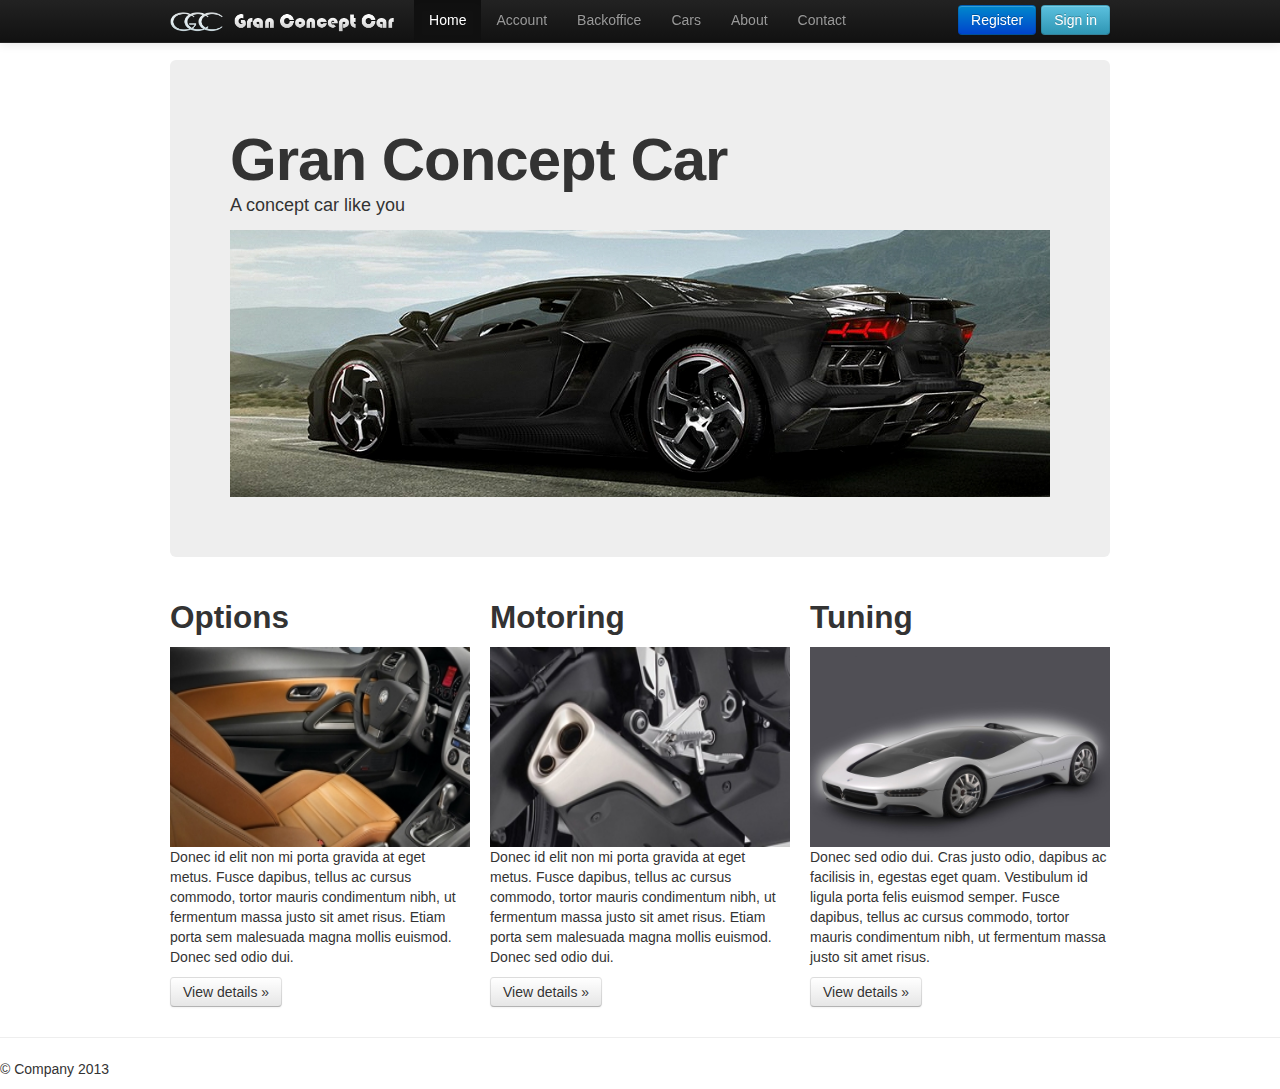
<file: bootstrap/index.html>
<!DOCTYPE html>
<html>
   <head>
      <title>Bootstrap - Gran Concept Car</title>
      <meta name="viewport" content="width=device-width, initial-scale=1.0" />
      <!-- Bootstrap -->
      <link href="css/bootstrap.min.css" rel="stylesheet" media="screen" />
   </head>
   <body>
      <script src="js/jquery.min.js"></script>
      <script src="js/bootstrap-responsive.js"></script>
      <div class="navbar navbar-inverse navbar-fixed-top">
         <div class="navbar-inner">
            <div class="container">
               <button type="button" class="btn btn-navbar" data-toggle="collapse" data-target=".nav-collapse">
               <span class="icon-bar"></span>
               <span class="icon-bar"></span>
               <span class="icon-bar"></span>
               </button>
               <a class="brand" href="index.html"><img src="image/logo2.png" style="height: 20px;" /></a>
               <div class="nav-collapse collapse">
                  <ul class="nav">
                     <li class="active"><a href="index.html">Home</a></li>
                     <li><a href="account.html">Account</a></li>
                     <li><a href="#about">Backoffice</a></li>
                     <li><a href="cars.html">Cars</a></li>
                     <li><a href="about.html">About</a></li>
                     <li><a href="contact.html">Contact</a></li>
                  </ul>
               </div>
               <a style="float:right;" href="signin.html"><button class="btn btn-info">Sign in</button></a>
               <a style="float:right;margin-right:5px;" href="register.html"><button class="btn btn-primary">Register</button></a>
               <!--/.nav-collapse -->
            </div>
         </div>
      </div>
      <!-- Main hero unit for a primary marketing message or call to action -->
      <div class="container" style="margin-top:60px">
      <div class="hero-unit">
         <h1>Gran Concept Car</h1>
         <p>A concept car like you</p>
         <a><img src="image/concept2.jpg" /></a>   
      </div>
      <!-- Example row of columns -->
      <div class="row">
         <div class="span4">
            <h2>Options</h2>
            <img data-src="holder.js/300x200" alt="300x200" style="width: 300px; height: 200px;" src="image/interior.jpg" />
            <p>Donec id elit non mi porta gravida at eget metus. Fusce dapibus, tellus ac cursus commodo, tortor mauris condimentum nibh, ut fermentum massa justo sit amet risus. Etiam porta sem malesuada magna mollis euismod. Donec sed odio dui. </p>
            <p><a class="btn" href="#">View details »</a></p>
         </div>
         <div class="span4">
            <h2>Motoring</h2>
            <img data-src="holder.js/300x200" alt="300x200" style="width: 300px; height: 200px;" src="image/turbo.jpg" />
            <p>Donec id elit non mi porta gravida at eget metus. Fusce dapibus, tellus ac cursus commodo, tortor mauris condimentum nibh, ut fermentum massa justo sit amet risus. Etiam porta sem malesuada magna mollis euismod. Donec sed odio dui. </p>
            <p><a class="btn" href="#">View details »</a></p>
         </div>
         <div class="span4">
            <h2>Tuning</h2>
            <img data-src="holder.js/300x200" alt="300x200" style="width: 300px; height: 200px;" src="image/sintesiconceptcar.jpg" />
            <p>Donec sed odio dui. Cras justo odio, dapibus ac facilisis in, egestas eget quam. Vestibulum id ligula porta felis euismod semper. Fusce dapibus, tellus ac cursus commodo, tortor mauris condimentum nibh, ut fermentum massa justo sit amet risus.</p>
            <p><a class="btn" href="#">View details »</a></p>
         </div>
      </div>
   </div>
      <hr />
      <footer>
         <p>© Company 2013</p>
      </footer>
   </body>
</html>
</file>
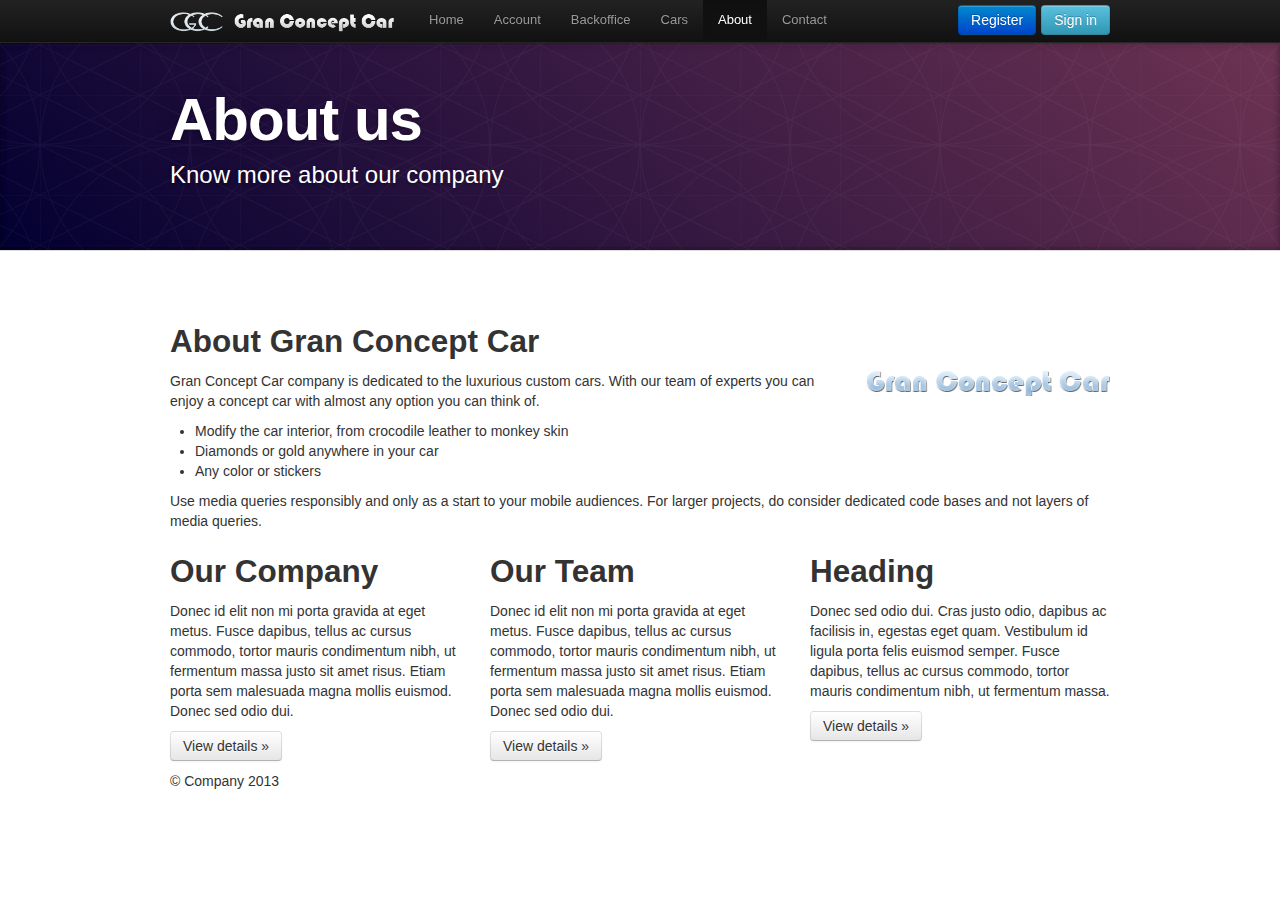
<file: bootstrap/about.html>
<!DOCTYPE html>
<html>
  <head>
    <title>Bootstrap - Gran Concept Car</title>
    <meta name="viewport" content="width=device-width, initial-scale=1.0">
    <!-- Bootstrap -->
    <link href="css/bootstrap.min.css" rel="stylesheet" media="screen">
    <link href="css/docs.css" rel="stylesheet" media="screen">
  </head>
  <body>
    <script src="js/jquery.min.js"></script>
    <script src="js/bootstrap-responsive.js"></script>

    <div class="navbar navbar-inverse navbar-fixed-top">
      <div class="navbar-inner">
        <div class="container">
          <button type="button" class="btn btn-navbar" data-toggle="collapse" data-target=".nav-collapse">
            <span class="icon-bar"></span>
            <span class="icon-bar"></span>
            <span class="icon-bar"></span>
          </button>
          <a class="brand" href="index.html"><img src="image/logo2.png" style="height: 20px;" /></a>
          <div class="nav-collapse collapse">
            <ul class="nav">
              <li><a href="index.html">Home</a></li>
              <li><a href="account.html">Account</a></li>
              <li><a href="#about">Backoffice</a></li>
              <li><a href="cars.html">Cars</a></li>
              <li class="active"><a href="about.html">About</a></li>
              <li><a href="contact.html">Contact</a></li>
            </ul>
              <a style="float:right;" href="signin.html"><button class="btn btn-info">Sign in</button></a>
              <a style="float:right;margin-right:5px;" href="register.html"><button class="btn btn-primary">Register</button></a> 
          </div><!--/.nav-collapse -->
        </div>
      </div>
    </div>

<header class="jumbotron subhead" id="overview">
  <div class="container">
    <h1>About us</h1>
    <p class="lead">Know more about our company</p>
  </div>
</header>

    <div class="container" style="margin-top: 60px;">
          <h2>About Gran Concept Car</h2>
          <img src="image/logo_top.png" alt="Responsive devices" style="float: right; margin: 0 0 20px 20px;">
          <p>Gran Concept Car company is dedicated to the luxurious custom cars. With our team of experts you can enjoy a concept car with almost any option you can think of.</p>
          <ul>
            <li>Modify the car interior, from crocodile leather to monkey skin</li>
            <li>Diamonds or gold anywhere in your car</li>
            <li>Any color or stickers</li>
          </ul>
          <p>Use media queries responsibly and only as a start to your mobile audiences. For larger projects, do consider dedicated code bases and not layers of media queries.</p>


<div class="row-fluid">
        <div class="span4">
          <h2>Our Company</h2>
          <p>Donec id elit non mi porta gravida at eget metus. Fusce dapibus, tellus ac cursus commodo, tortor mauris condimentum nibh, ut fermentum massa justo sit amet risus. Etiam porta sem malesuada magna mollis euismod. Donec sed odio dui. </p>
          <p><a class="btn" href="#">View details »</a></p>
        </div>
        <div class="span4">
          <h2>Our Team</h2>
          <p>Donec id elit non mi porta gravida at eget metus. Fusce dapibus, tellus ac cursus commodo, tortor mauris condimentum nibh, ut fermentum massa justo sit amet risus. Etiam porta sem malesuada magna mollis euismod. Donec sed odio dui. </p>
          <p><a class="btn" href="#">View details »</a></p>
       </div>
        <div class="span4">
          <h2>Heading</h2>
          <p>Donec sed odio dui. Cras justo odio, dapibus ac facilisis in, egestas eget quam. Vestibulum id ligula porta felis euismod semper. Fusce dapibus, tellus ac cursus commodo, tortor mauris condimentum nibh, ut fermentum massa.</p>
          <p><a class="btn" href="#">View details »</a></p>
        </div>
      </div>
      <footer>
        <p>© Company 2013</p>
      </footer>

    </div> <!-- /container -->

</body>
</html>
</file>
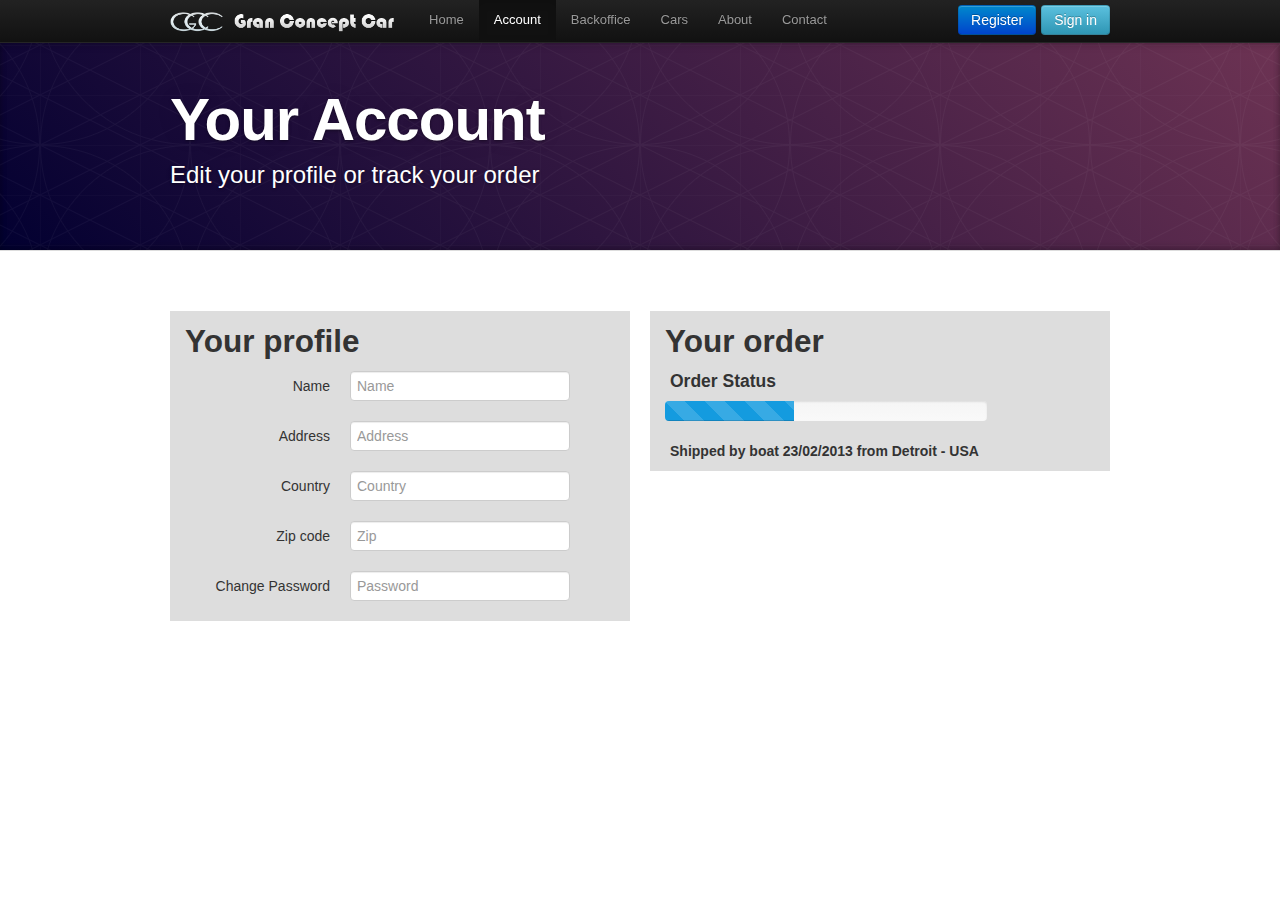
<file: bootstrap/account.html>
<!DOCTYPE html>
<html>
   <head>
      <title>Bootstrap - Gran Concept Car</title>
      <meta name="viewport" content="width=device-width, initial-scale=1.0" />
      <!-- Bootstrap -->
      <link href="css/bootstrap.min.css" rel="stylesheet" media="screen" />
      <link href="css/docs.css" rel="stylesheet" media="screen">
   </head>
   <body>
      <script src="js/jquery.min.js"></script>
      <script src="js/bootstrap-responsive.js"></script>
      <div class="navbar navbar-inverse navbar-fixed-top">
         <div class="navbar-inner">
            <div class="container">
               <button type="button" class="btn btn-navbar" data-toggle="collapse" data-target=".nav-collapse">
               <span class="icon-bar"></span>
               <span class="icon-bar"></span>
               <span class="icon-bar"></span>
               </button>
                <a class="brand" href="index.html"><img src="image/logo2.png" style="height: 20px;" /></a>
               <div class="nav-collapse collapse">
                  <ul class="nav">
                     <li><a href="index.html">Home</a></li>
                     <li class="active"><a href="account.html">Account</a></li>
                     <li><a href="#about">Backoffice</a></li>
                     <li><a href="cars.html">Cars</a></li>
                     <li><a href="about.html">About</a></li>
                     <li><a href="contact.html">Contact</a></li>
                  </ul>
               </div>
               <!--/.nav-collapse -->
               <a style="float:right;" href="signin.html"><button class="btn btn-info">Sign in</button></a>
               <a style="float:right;margin-right:5px;" href="register.html"><button class="btn btn-primary">Register</button></a>
            </div>
         </div>
      </div>

      <header class="jumbotron subhead" id="overview">
  <div class="container">
    <h1>Your Account</h1>
    <p class="lead">Edit your profile or track your order</p>
  </div>
      </header>

      <div class="container" style="margin-top: 60px;">
         <div class="row-fluid">
            <div class="span6" style="background-color:#ddd;">
               <h2 style="margin-left: 15px;">Your profile</h2>
               <form class="form-horizontal">
                  <div class="control-group">
                     <label class="control-label" for="inputEmail">Name</label>
                     <div class="controls">
                        <input type="text" id="inputName" placeholder="Name" />
                     </div>
                  </div>
                  <div class="control-group">
                     <label class="control-label" for="inputAddress">Address</label>
                     <div class="controls">
                        <input type="text" id="inputAddress" placeholder="Address" />
                     </div>
                  </div>
                  <div class="control-group">
                     <label class="control-label" for="inputCountry">Country</label>
                     <div class="controls">
                        <input type="text" id="inputCountry" placeholder="Country" />
                     </div>
                  </div>
                  <div class="control-group">
                     <label class="control-label" for="inputZip">Zip code</label>
                     <div class="controls">
                        <input type="text" id="inputZip" placeholder="Zip" />
                     </div>
                  </div>                  
                  <div class="control-group">
                     <label class="control-label" for="inputChgPassword">Change Password</label>
                     <div class="controls">
                        <input type="password" id="inputChgPassword" placeholder="Password" />
                     </div>
                  </div>
               </form>
            </div>
            <div class="span6" style="background-color:#ddd;">
               <h2 style="margin-left: 15px;">Your order</h2>
               <h4 style="margin-left: 20px;">Order Status</h4>
               <div class="progress progress-striped active"style="margin-left: 15px;width:70%;">
  <div class="bar" style="width: 40%;"></div>
</div>
               <h5 style="margin-left: 20px;">Shipped by boat 23/02/2013 from Detroit - USA</h5>

            </div>
         </div>
      </div>
   </body>
</html>
</file>
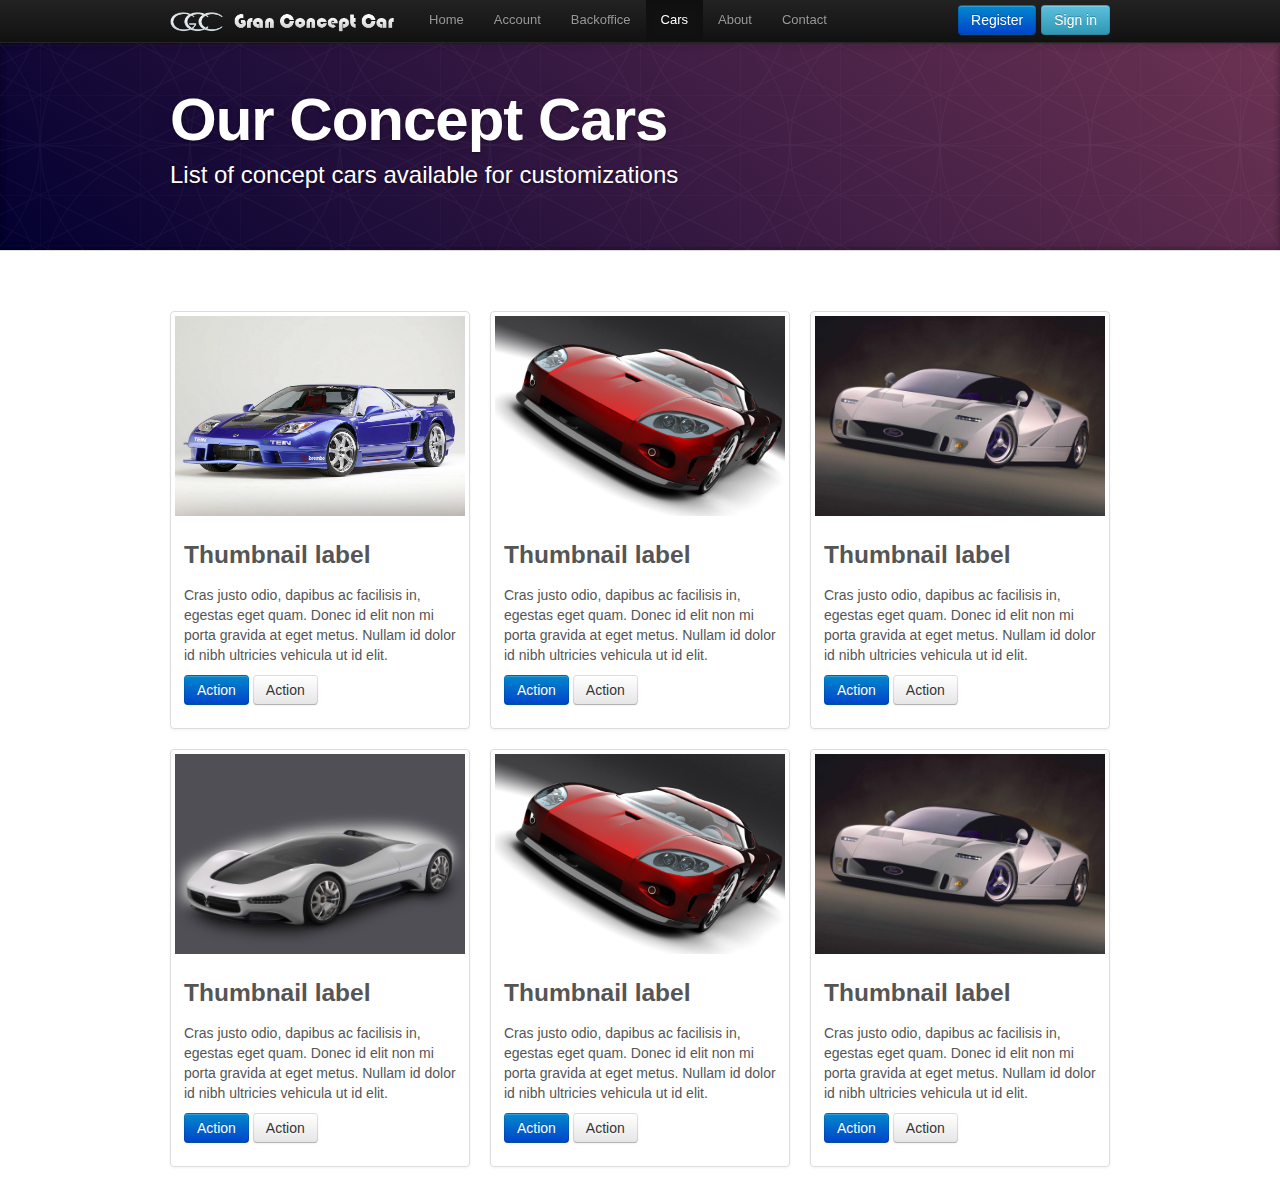
<file: bootstrap/cars.html>
<!DOCTYPE html>
<html>
  <head>
    <title>Bootstrap - Gran Concept Car</title>
    <meta name="viewport" content="width=device-width, initial-scale=1.0">
    <!-- Bootstrap -->
        <link href="css/docs.css" rel="stylesheet" media="screen">
    <link href="css/bootstrap.min.css" rel="stylesheet" media="screen">
  </head>
  <body>
    <script src="js/jquery.min.js"></script>
    <script src="js/bootstrap-responsive.js"></script>

    <div class="navbar navbar-inverse navbar-fixed-top">
      <div class="navbar-inner">
        <div class="container">
          <button type="button" class="btn btn-navbar" data-toggle="collapse" data-target=".nav-collapse">
            <span class="icon-bar"></span>
            <span class="icon-bar"></span>
            <span class="icon-bar"></span>
          </button>
          <a class="brand" href="index.html"><img src="image/logo2.png" style="height: 20px;" /></a>
          <div class="nav-collapse collapse">
            <ul class="nav">
              <li><a href="index.html">Home</a></li>
              <li><a href="account.html">Account</a></li>
              <li><a href="#about">Backoffice</a></li>
              <li class="active"><a href="cars.html">Cars</a></li>
              <li><a href="about.html">About</a></li>
              <li><a href="contact.html">Contact</a></li>
            </ul>
               <a style="float:right;" href="signin.html"><button class="btn btn-info">Sign in</button></a>
               <a style="float:right;margin-right:5px;" href="register.html"><button class="btn btn-primary">Register</button></a>
               
          </div><!--/.nav-collapse -->
        </div>
      </div>
    </div>


<header class="jumbotron subhead" id="overview">
  <div class="container">
    <h1>Our Concept Cars</h1>
    <p class="lead">List of concept cars available for customizations</p>
  </div>
</header>

    <div class="container" style="margin-top: 60px;">
<ul class="thumbnails">
              <li class="span4">
                <div class="thumbnail">
                  <img data-src="holder.js/300x200" alt="300x200" style="width: 300px; height: 200px;" src="image/honda-nsx.jpg">
                  <div class="caption">
                    <h3>Thumbnail label</h3>
                    <p>Cras justo odio, dapibus ac facilisis in, egestas eget quam. Donec id elit non mi porta gravida at eget metus. Nullam id dolor id nibh ultricies vehicula ut id elit.</p>
                    <p><a href="detail_car.html" class="btn btn-primary">Action</a> <a href="#" class="btn">Action</a></p>
                  </div>
                </div>
              </li>
              <li class="span4">
                <div class="thumbnail">
                  <img data-src="holder.js/300x200" alt="300x200" style="width: 300px; height: 200px;" src="image/red_concept.jpg">
                  <div class="caption">
                    <h3>Thumbnail label</h3>
                    <p>Cras justo odio, dapibus ac facilisis in, egestas eget quam. Donec id elit non mi porta gravida at eget metus. Nullam id dolor id nibh ultricies vehicula ut id elit.</p>
                    <p><a href="detail_car.html" class="btn btn-primary">Action</a> <a href="#" class="btn">Action</a></p>
                  </div>
                </div>
              </li>
              <li class="span4">
                <div class="thumbnail">
                  <img data-src="holder.js/300x200" alt="300x200" style="width: 300px; height: 200px;" src="image/Ford-gt90.jpg">
                  <div class="caption">
                    <h3>Thumbnail label</h3>
                    <p>Cras justo odio, dapibus ac facilisis in, egestas eget quam. Donec id elit non mi porta gravida at eget metus. Nullam id dolor id nibh ultricies vehicula ut id elit.</p>
                    <p><a href="detail_car.html" class="btn btn-primary">Action</a> <a href="#" class="btn">Action</a></p>
                  </div>
                </div>
              </li>
            

            <li class="span4">
                <div class="thumbnail">
                  <img data-src="holder.js/300x200" alt="300x200" style="width: 300px; height: 200px;" src="image/sintesiconceptcar.jpg">
                  <div class="caption">
                    <h3>Thumbnail label</h3>
                    <p>Cras justo odio, dapibus ac facilisis in, egestas eget quam. Donec id elit non mi porta gravida at eget metus. Nullam id dolor id nibh ultricies vehicula ut id elit.</p>
                    <p><a href="#" class="btn btn-primary">Action</a> <a href="#" class="btn">Action</a></p>
                  </div>
                </div>
              </li>
              <li class="span4">
                <div class="thumbnail">
                  <img data-src="holder.js/300x200" alt="300x200" style="width: 300px; height: 200px;" src="image/red_concept.jpg">
                  <div class="caption">
                    <h3>Thumbnail label</h3>
                    <p>Cras justo odio, dapibus ac facilisis in, egestas eget quam. Donec id elit non mi porta gravida at eget metus. Nullam id dolor id nibh ultricies vehicula ut id elit.</p>
                    <p><a href="#" class="btn btn-primary">Action</a> <a href="#" class="btn">Action</a></p>
                  </div>
                </div>
              </li>
              <li class="span4">
                <div class="thumbnail">
                  <img data-src="holder.js/300x200" alt="300x200" style="width: 300px; height: 200px;" src="image/Ford-gt90.jpg">
                  <div class="caption">
                    <h3>Thumbnail label</h3>
                    <p>Cras justo odio, dapibus ac facilisis in, egestas eget quam. Donec id elit non mi porta gravida at eget metus. Nullam id dolor id nibh ultricies vehicula ut id elit.</p>
                    <p><a href="#" class="btn btn-primary">Action</a> <a href="#" class="btn">Action</a></p>
                  </div>
                </div>
              </li>
            </ul>

        </body>
        </html>
</file>
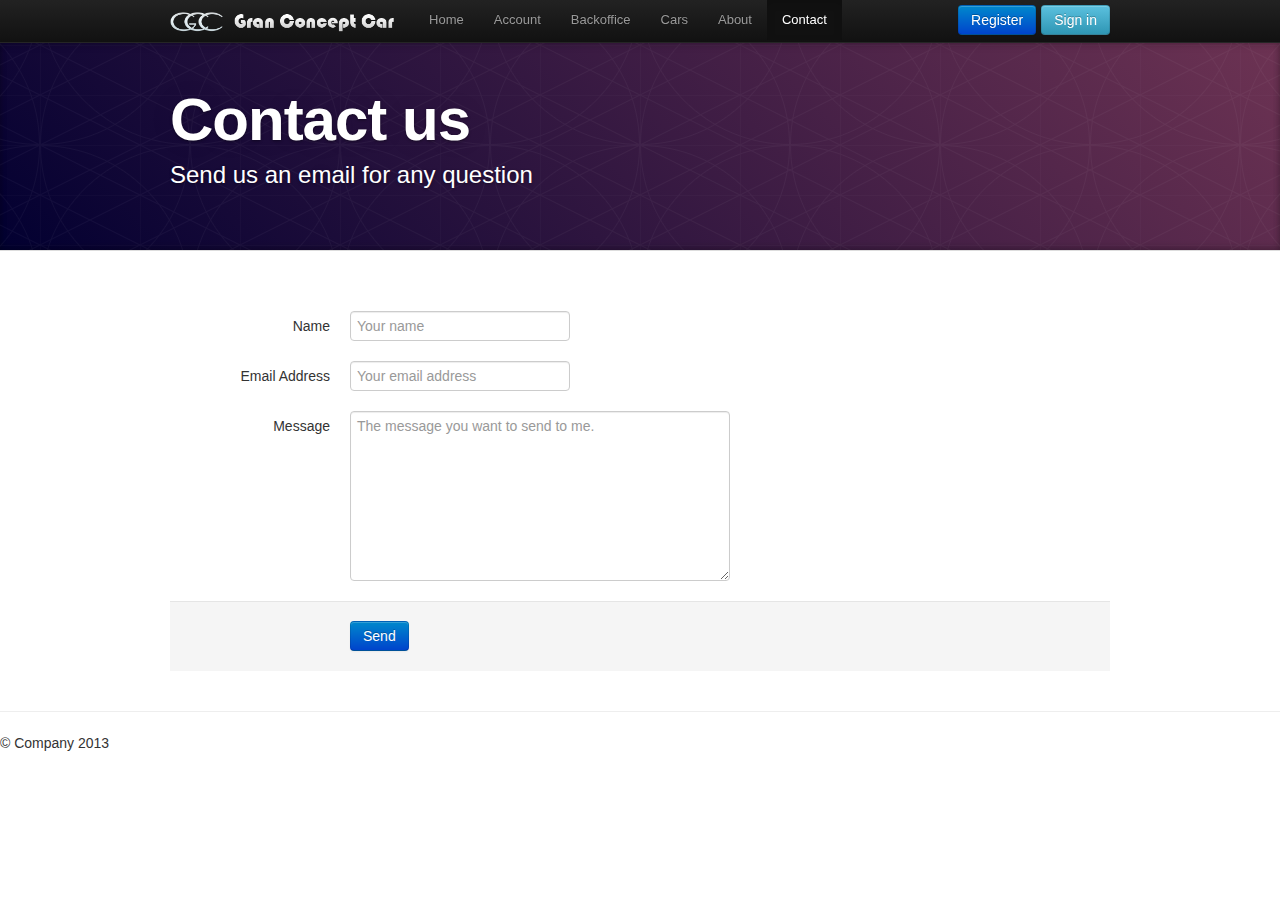
<file: bootstrap/contact.html>
<!DOCTYPE html>
<html>
   <head>
      <title>Bootstrap - Gran Concept Car</title>
      <meta name="viewport" content="width=device-width, initial-scale=1.0" />
      <!-- Bootstrap -->
      <link href="css/bootstrap.min.css" rel="stylesheet" media="screen" />
      <link href="css/docs.css" rel="stylesheet" media="screen">
   </head>
   <body>
      <script src="js/jquery.min.js"></script>
      <script src="js/bootstrap-responsive.js"></script>
      <div class="navbar navbar-inverse navbar-fixed-top">
         <div class="navbar-inner">
            <div class="container">
               <button type="button" class="btn btn-navbar" data-toggle="collapse" data-target=".nav-collapse">
               <span class="icon-bar"></span>
               <span class="icon-bar"></span>
               <span class="icon-bar"></span>
               </button>
              <a class="brand" href="index.html"><img src="image/logo2.png" style="height: 20px;" /></a>
               <div class="nav-collapse collapse">
                  <ul class="nav">
                     <li><a href="index.html">Home</a></li>
                     <li><a href="account.html">Account</a></li>
                     <li><a href="#about">Backoffice</a></li>
                     <li><a href="cars.html">Cars</a></li>
                     <li><a href="about.html">About</a></li>
                     <li class="active"><a href="contact.html">Contact</a></li>
                  </ul>
               </div>
               <a style="float:right;" href="signin.html"><button class="btn btn-info">Sign in</button></a>
               <a style="float:right;margin-right:5px;" href="register.html"><button class="btn btn-primary">Register</button></a>
               
               <!--/.nav-collapse -->
            </div>
         </div>
      </div>
      <header class="jumbotron subhead" id="overview">
  <div class="container">
    <h1>Contact us</h1>
    <p class="lead">Send us an email for any question</p>
  </div>
	</header>

      <!-- Main hero unit for a primary marketing message or call to action -->
      <div class="container" style="margin-top:60px">
	
        <form method="POST" action="contact-form-submission.php" class="form-horizontal">
            <div class="control-group">
                <label class="control-label" for="input1">Name</label>
                <div class="controls">
                    <input type="text" name="contact_name" id="input1" placeholder="Your name">
                </div>
            </div>
            <div class="control-group">
                <label class="control-label" for="input2">Email Address</label>
                <div class="controls">
                    <input type="text" name="contact_email" id="input2" placeholder="Your email address">
                </div>
            </div>
            <div class="control-group">
                <label class="control-label" for="input3">Message</label>
                <div class="controls">
                    <textarea name="contact_message" id="input3" rows="8" class="span5" placeholder="The message you want to send to me."></textarea>
                </div>
            </div>
            <div class="form-actions">
                <input type="hidden" name="save" value="contact">
                <button type="submit" class="btn btn-primary">Send</button>
            </div>
        </form>
        
    </div>

      <hr />
      <footer>
         <p>© Company 2013</p>
      </footer>
</div>
   </body>
</html>
</file>
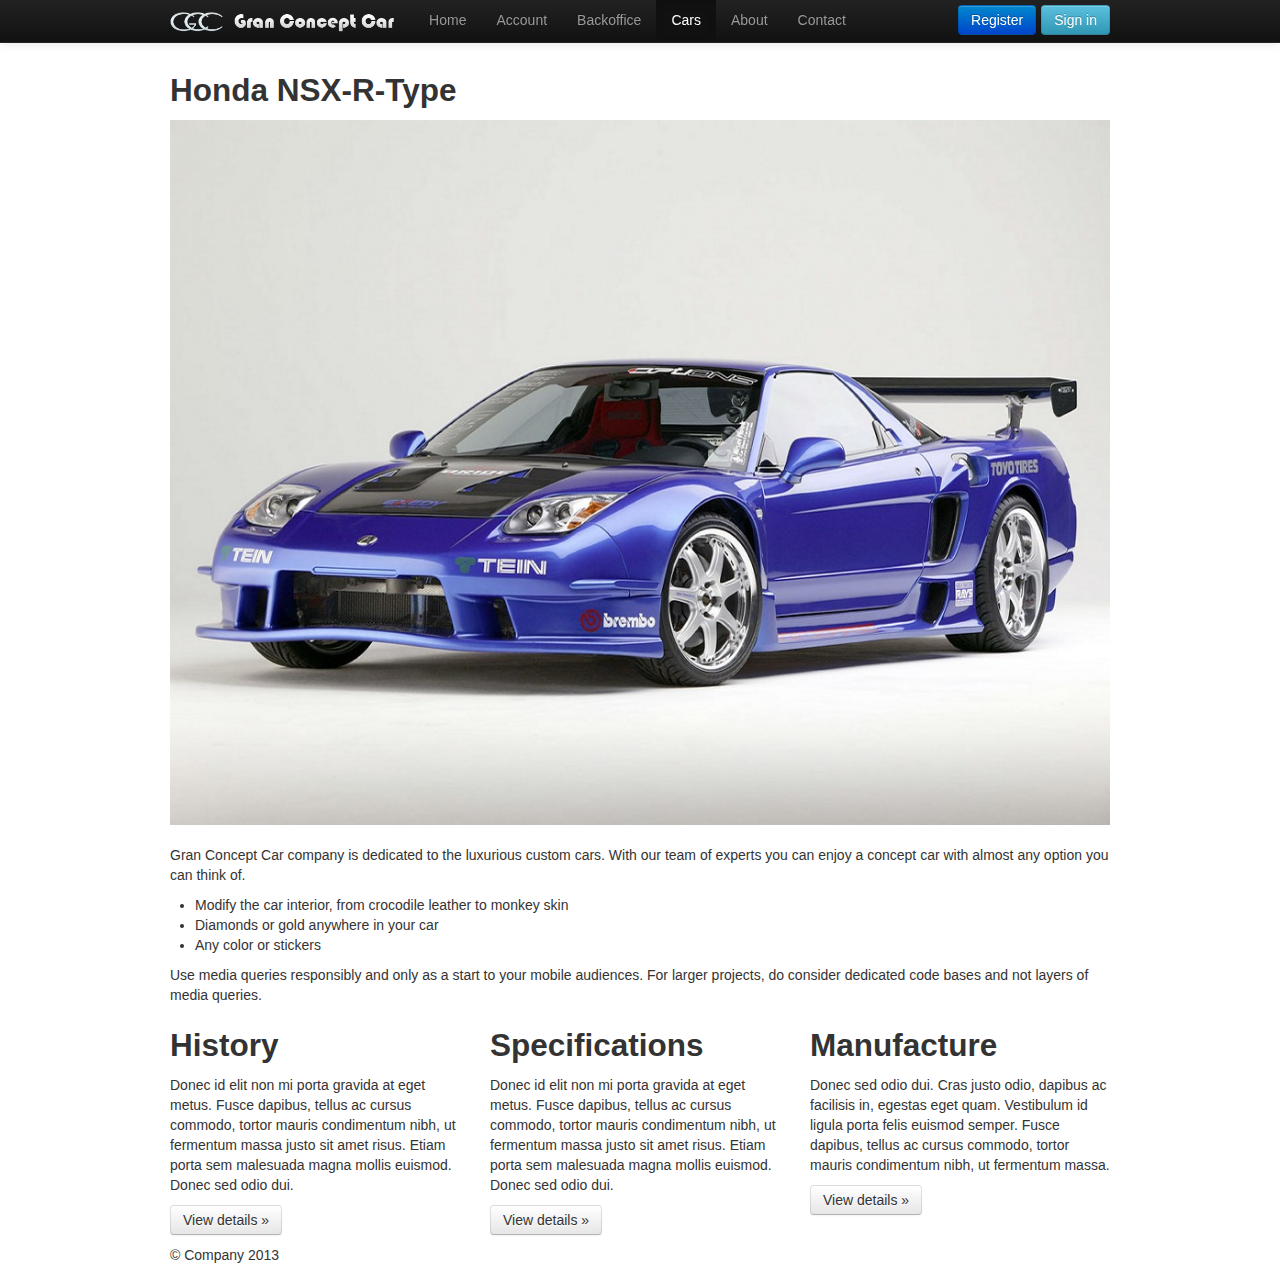
<file: bootstrap/detail_car.html>
<!DOCTYPE html>
<html>
   <head>
      <title>Bootstrap - Gran Concept Car</title>
      <meta name="viewport" content="width=device-width, initial-scale=1.0" />
      <!-- Bootstrap -->
      <link href="css/bootstrap.min.css" rel="stylesheet" media="screen" />
   </head>
   <body>
      <script src="js/jquery.min.js"></script>
      <script src="js/bootstrap-responsive.js"></script>
      <div class="navbar navbar-inverse navbar-fixed-top">
         <div class="navbar-inner">
            <div class="container">
               <button type="button" class="btn btn-navbar" data-toggle="collapse" data-target=".nav-collapse">
               <span class="icon-bar"></span>
               <span class="icon-bar"></span>
               <span class="icon-bar"></span>
               </button>
              <a class="brand" href="index.html"><img src="image/logo2.png" style="height: 20px;" /></a>
               <div class="nav-collapse collapse">
                  <ul class="nav">
                     <li><a href="index.html">Home</a></li>
                     <li><a href="account.html">Account</a></li>
                     <li><a href="#about">Backoffice</a></li>
                     <li class="active"><a href="cars.html">Cars</a></li>
                     <li><a href="about.html">About</a></li>
                     <li><a href="contact.html">Contact</a></li>
                  </ul>
               </div>
               <a style="float:right;" href="signin.html"><button class="btn btn-info">Sign in</button></a>
               <a style="float:right;margin-right:5px;" href="register.html"><button class="btn btn-primary">Register</button></a>
               
               <!--/.nav-collapse -->
            </div>
         </div>
      </div>
      <!-- Main hero unit for a primary marketing message or call to action -->
      <div class="container" style="margin-top:60px">
      <!-- Example row of columns -->
          <h2>Honda NSX-R-Type</h2>
          <img src="image/honda-nsx.jpg" alt="Responsive devices" style="float: right; margin: 0 0 20px 20px;">
          <p>Gran Concept Car company is dedicated to the luxurious custom cars. With our team of experts you can enjoy a concept car with almost any option you can think of.</p>
          <ul>
            <li>Modify the car interior, from crocodile leather to monkey skin</li>
            <li>Diamonds or gold anywhere in your car</li>
            <li>Any color or stickers</li>
          </ul>
          <p>Use media queries responsibly and only as a start to your mobile audiences. For larger projects, do consider dedicated code bases and not layers of media queries.</p>


<div class="row-fluid">
        <div class="span4">
          <h2>History</h2>
          <p>Donec id elit non mi porta gravida at eget metus. Fusce dapibus, tellus ac cursus commodo, tortor mauris condimentum nibh, ut fermentum massa justo sit amet risus. Etiam porta sem malesuada magna mollis euismod. Donec sed odio dui. </p>
          <p><a class="btn" href="#">View details »</a></p>
        </div>
        <div class="span4">
          <h2>Specifications</h2>
          <p>Donec id elit non mi porta gravida at eget metus. Fusce dapibus, tellus ac cursus commodo, tortor mauris condimentum nibh, ut fermentum massa justo sit amet risus. Etiam porta sem malesuada magna mollis euismod. Donec sed odio dui. </p>
          <p><a class="btn" href="#">View details »</a></p>
       </div>
        <div class="span4">
          <h2>Manufacture</h2>
          <p>Donec sed odio dui. Cras justo odio, dapibus ac facilisis in, egestas eget quam. Vestibulum id ligula porta felis euismod semper. Fusce dapibus, tellus ac cursus commodo, tortor mauris condimentum nibh, ut fermentum massa.</p>
          <p><a class="btn" href="#">View details »</a></p>
        </div>
      </div>
      <footer>
        <p>© Company 2013</p>
      </footer>

    </div> <!-- /container -->

   </body>
</html>
</file>
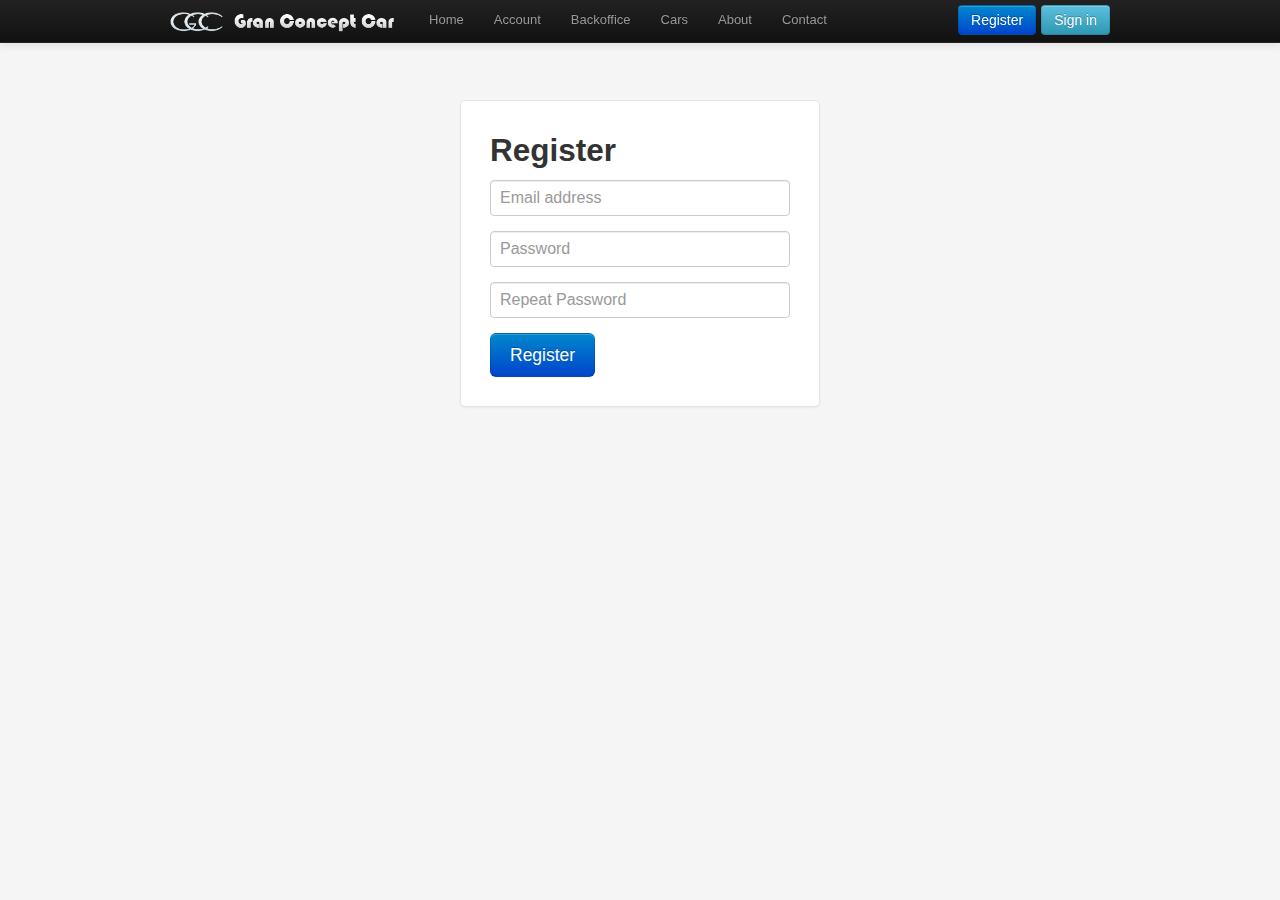
<file: bootstrap/register.html>
<!DOCTYPE html>
<html>
   <head>
      <title>Bootstrap - Gran Concept Car</title>
      <meta name="viewport" content="width=device-width, initial-scale=1.0" />
      <!-- Bootstrap -->
      <link href="css/bootstrap.min.css" rel="stylesheet" media="screen" />
      <link href="css/docs.css" rel="stylesheet" media="screen">
      <style type="text/css">
      body {
        padding-top: 40px;
        padding-bottom: 40px;
        background-color: #f5f5f5;
      }

      .form-signin {
        max-width: 300px;
        padding: 19px 29px 29px;
        margin: 0 auto 20px;
        background-color: #fff;
        border: 1px solid #e5e5e5;
        -webkit-border-radius: 5px;
           -moz-border-radius: 5px;
                border-radius: 5px;
        -webkit-box-shadow: 0 1px 2px rgba(0,0,0,.05);
           -moz-box-shadow: 0 1px 2px rgba(0,0,0,.05);
                box-shadow: 0 1px 2px rgba(0,0,0,.05);
      }
      .form-signin .form-signin-heading,
      .form-signin .checkbox {
        margin-bottom: 10px;
      }
      .form-signin input[type="text"],
      .form-signin input[type="password"] {
        font-size: 16px;
        height: auto;
        margin-bottom: 15px;
        padding: 7px 9px;
      }

    </style>
   </head>
   <body>
      <script src="js/jquery.min.js"></script>
      <script src="js/bootstrap-responsive.js"></script>
      <div class="navbar navbar-inverse navbar-fixed-top">
         <div class="navbar-inner">
            <div class="container">
               <button type="button" class="btn btn-navbar" data-toggle="collapse" data-target=".nav-collapse">
               <span class="icon-bar"></span>
               <span class="icon-bar"></span>
               <span class="icon-bar"></span>
               </button>
               <a class="brand" href="index.html"><img src="image/logo2.png" style="height: 20px;" /></a>
               <div class="nav-collapse collapse">
                  <ul class="nav">
                     <li><a href="index.html">Home</a></li>
                     <li><a href="account.html">Account</a></li>
                     <li><a href="#about">Backoffice</a></li>
                     <li><a href="cars.html">Cars</a></li>
                     <li><a href="about.html">About</a></li>
                     <li><a href="contact.html">Contact</a></li>
                  </ul>
               </div>
               <a style="float:right;" href="signin.html"><button class="btn btn-info">Sign in</button></a>
               <a style="float:right;margin-right:5px;" href="register.html"><button class="btn btn-primary">Register</button></a>
               <!--/.nav-collapse -->
            </div>
         </div>
      </div>


      <div class="container" style="margin-top:60px">

      <form class="form-signin">
        <h2 class="form-signin-heading">Register</h2>
        <input type="text" class="input-block-level" placeholder="Email address">
        <input type="password" class="input-block-level" placeholder="Password">
        <input type="password" class="input-block-level" placeholder="Repeat Password">
        <button class="btn btn-large btn-primary" type="submit">Register</button>
      </form>

    </div> <!-- /container -->

</body>

</html>
</file>
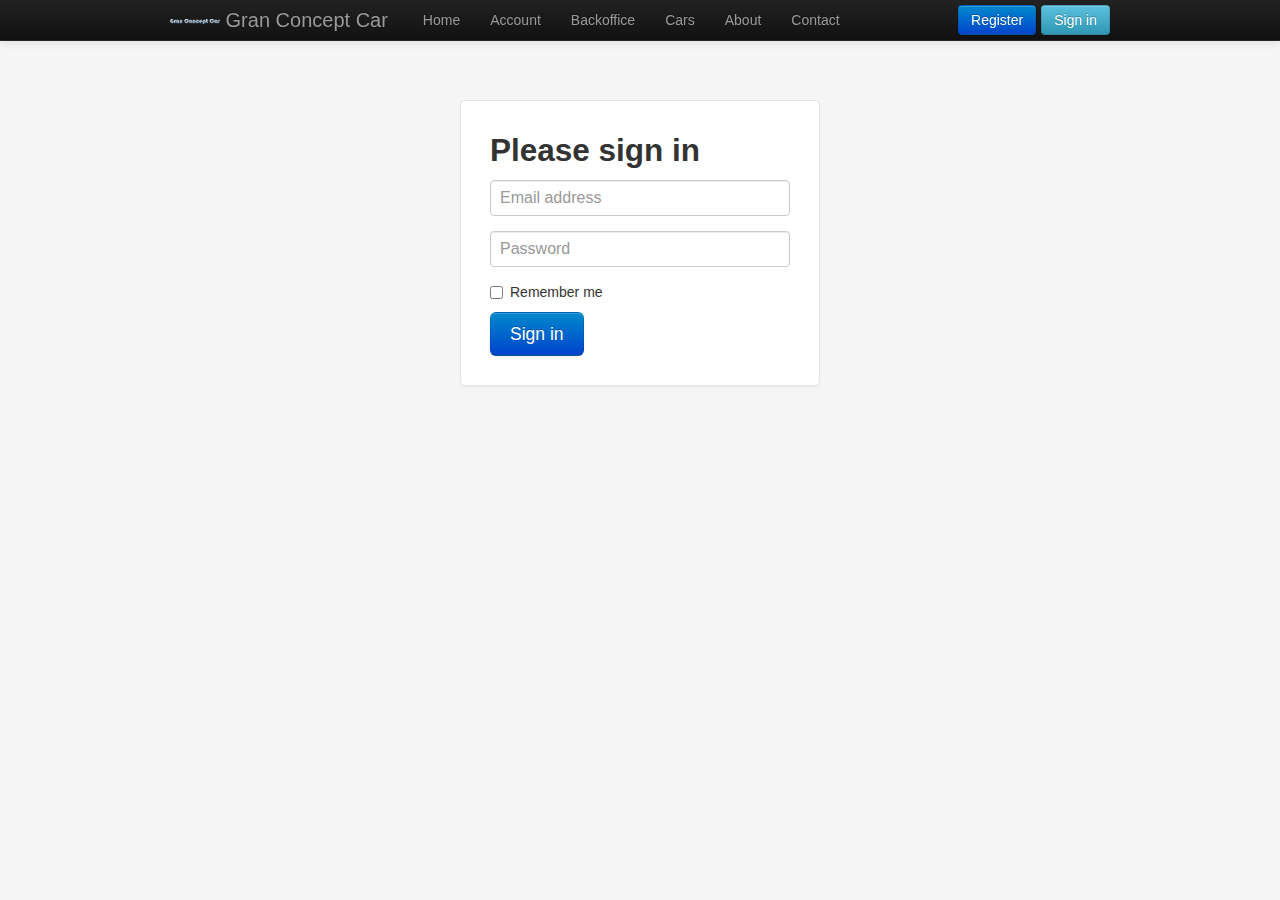
<file: bootstrap/signin.html>
<!DOCTYPE html>
<html>
  <head>
    <title>Bootstrap - Gran Concept Car</title>
    <meta name="viewport" content="width=device-width, initial-scale=1.0">
    <!-- Bootstrap -->
    <link href="css/bootstrap.min.css" rel="stylesheet" media="screen">
        <style type="text/css">
      body {
        padding-top: 40px;
        padding-bottom: 40px;
        background-color: #f5f5f5;
      }

      .form-signin {
        max-width: 300px;
        padding: 19px 29px 29px;
        margin: 0 auto 20px;
        background-color: #fff;
        border: 1px solid #e5e5e5;
        -webkit-border-radius: 5px;
           -moz-border-radius: 5px;
                border-radius: 5px;
        -webkit-box-shadow: 0 1px 2px rgba(0,0,0,.05);
           -moz-box-shadow: 0 1px 2px rgba(0,0,0,.05);
                box-shadow: 0 1px 2px rgba(0,0,0,.05);
      }
      .form-signin .form-signin-heading,
      .form-signin .checkbox {
        margin-bottom: 10px;
      }
      .form-signin input[type="text"],
      .form-signin input[type="password"] {
        font-size: 16px;
        height: auto;
        margin-bottom: 15px;
        padding: 7px 9px;
      }

    </style>
  </head>
  <body>
    <script src="js/jquery.min.js"></script>
    <script src="js/bootstrap-responsive.js"></script>

    <div class="navbar navbar-inverse navbar-fixed-top">
      <div class="navbar-inner">
        <div class="container">
          <button type="button" class="btn btn-navbar" data-toggle="collapse" data-target=".nav-collapse">
            <span class="icon-bar"></span>
            <span class="icon-bar"></span>
            <span class="icon-bar"></span>
          </button>
          <a class="brand" href="index.html"><img src="image/logo_top.png" style="width: 50px;"> Gran Concept Car</a>
          <div class="nav-collapse collapse">
            <ul class="nav">
              <li><a href="index.html">Home</a></li>
              <li><a href="account.html">Account</a></li>
              <li><a href="#about">Backoffice</a></li>
              <li><a href="cars.html">Cars</a></li>
              <li><a href="about.html">About</a></li>
              <li><a href="contact.html">Contact</a></li>
            </ul>
          </div><!--/.nav-collapse -->
          <a style="float:right;" href="signin.html"><button class="btn btn-info">Sign in</button></a>
          <a style="float:right;margin-right:5px;" href="register.html"><button class="btn btn-primary">Register</button></a>
               
        </div>
      </div>
    </div>
    <div class="container" style="margin-top:60px">

      <form class="form-signin">
        <h2 class="form-signin-heading">Please sign in</h2>
        <input type="text" class="input-block-level" placeholder="Email address">
        <input type="password" class="input-block-level" placeholder="Password">
        <label class="checkbox">
          <input type="checkbox" value="remember-me"> Remember me
        </label>
        <button class="btn btn-large btn-primary" type="submit">Sign in</button>
      </form>

    </div> <!-- /container -->

</body>

</html>
</file>
<file: bootstrap/css/docs.css>
/* Add additional stylesheets below
-------------------------------------------------- */
/*
  Bootstrap's documentation styles
  Special styles for presenting Bootstrap's documentation and examples
*/



/* Body and structure
-------------------------------------------------- */

body {
  position: relative;
  padding-top: 40px;
}

/* Code in headings */
h3 code {
  font-size: 14px;
  font-weight: normal;
}



/* Tweak navbar brand link to be super sleek
-------------------------------------------------- */

body > .navbar {
  font-size: 13px;
}

/* Change the docs' brand */

body > .navbar .brand:hover {
  text-decoration: none;
  text-shadow: 0 1px 0 rgba(255,255,255,.1), 0 0 30px rgba(255,255,255,.4);
}


/* Sections
-------------------------------------------------- */

/* padding for in-page bookmarks and fixed navbar */
section {
  padding-top: 30px;
}
section > .page-header,
section > .lead {
  color: #5a5a5a;
}
section > ul li {
  margin-bottom: 5px;
}

/* Separators (hr) */
.bs-docs-separator {
  margin: 40px 0 39px;
}

/* Faded out hr */
hr.soften {
  height: 1px;
  margin: 70px 0;
  background-image: -webkit-linear-gradient(left, rgba(0,0,0,0), rgba(0,0,0,.1), rgba(0,0,0,0));
  background-image:    -moz-linear-gradient(left, rgba(0,0,0,0), rgba(0,0,0,.1), rgba(0,0,0,0));
  background-image:     -ms-linear-gradient(left, rgba(0,0,0,0), rgba(0,0,0,.1), rgba(0,0,0,0));
  background-image:      -o-linear-gradient(left, rgba(0,0,0,0), rgba(0,0,0,.1), rgba(0,0,0,0));
  border: 0;
}



/* Jumbotrons
-------------------------------------------------- */

/* Base class
------------------------- */
.jumbotron {
  position: relative;
  padding: 40px 0;
  color: #fff;
  text-align: center;
  text-shadow: 0 1px 3px rgba(0,0,0,.4), 0 0 30px rgba(0,0,0,.075);
  background: #020031; /* Old browsers */
  background: -moz-linear-gradient(45deg,  #020031 0%, #6d3353 100%); /* FF3.6+ */
  background: -webkit-gradient(linear, left bottom, right top, color-stop(0%,#020031), color-stop(100%,#6d3353)); /* Chrome,Safari4+ */
  background: -webkit-linear-gradient(45deg, #020031 0%,rgb(87, 197, 218) 100%); /* Chrome10+,Safari5.1+ */
  background: -o-linear-gradient(45deg,  #020031 0%,#6d3353 100%); /* Opera 11.10+ */
  background: -ms-linear-gradient(45deg,  #020031 0%,#6d3353 100%); /* IE10+ */
  background: linear-gradient(45deg,  #020031 0%,#6d3353 100%); /* W3C */
  filter: progid:DXImageTransform.Microsoft.gradient( startColorstr='#020031', endColorstr='#6d3353',GradientType=1 ); /* IE6-9 fallback on horizontal gradient */
  -webkit-box-shadow: inset 0 3px 7px rgba(0,0,0,.2), inset 0 -3px 7px rgba(0,0,0,.2);
     -moz-box-shadow: inset 0 3px 7px rgba(0,0,0,.2), inset 0 -3px 7px rgba(0,0,0,.2);
          box-shadow: inset 0 3px 7px rgba(0,0,0,.2), inset 0 -3px 7px rgba(0,0,0,.2);
}
.jumbotron h1 {
  font-size: 80px;
  font-weight: bold;
  letter-spacing: -1px;
  line-height: 1;
}
.jumbotron p {
  font-size: 24px;
  font-weight: 300;
  line-height: 1.25;
  margin-bottom: 30px;
}

/* Link styles (used on .masthead-links as well) */
.jumbotron a {
  color: #fff;
  color: rgba(255,255,255,.5);
  -webkit-transition: all .2s ease-in-out;
     -moz-transition: all .2s ease-in-out;
          transition: all .2s ease-in-out;
}
.jumbotron a:hover {
  color: #fff;
  text-shadow: 0 0 10px rgba(255,255,255,.25);
}

/* Download button */
.masthead .btn {
  padding: 19px 24px;
  font-size: 24px;
  font-weight: 200;
  color: #fff; /* redeclare to override the `.jumbotron a` */
  border: 0;
  -webkit-border-radius: 6px;
     -moz-border-radius: 6px;
          border-radius: 6px;
  -webkit-box-shadow: inset 0 1px 0 rgba(255,255,255,.1), 0 1px 5px rgba(0,0,0,.25);
     -moz-box-shadow: inset 0 1px 0 rgba(255,255,255,.1), 0 1px 5px rgba(0,0,0,.25);
          box-shadow: inset 0 1px 0 rgba(255,255,255,.1), 0 1px 5px rgba(0,0,0,.25);
  -webkit-transition: none;
     -moz-transition: none;
          transition: none;
}
.masthead .btn:hover {
  -webkit-box-shadow: inset 0 1px 0 rgba(255,255,255,.1), 0 1px 5px rgba(0,0,0,.25);
     -moz-box-shadow: inset 0 1px 0 rgba(255,255,255,.1), 0 1px 5px rgba(0,0,0,.25);
          box-shadow: inset 0 1px 0 rgba(255,255,255,.1), 0 1px 5px rgba(0,0,0,.25);
}
.masthead .btn:active {
  -webkit-box-shadow: inset 0 2px 4px rgba(0,0,0,.1), 0 1px 0 rgba(255,255,255,.1);
     -moz-box-shadow: inset 0 2px 4px rgba(0,0,0,.1), 0 1px 0 rgba(255,255,255,.1);
          box-shadow: inset 0 2px 4px rgba(0,0,0,.1), 0 1px 0 rgba(255,255,255,.1);
}


/* Pattern overlay
------------------------- */
.jumbotron .container {
  position: relative;
  z-index: 2;
}
.jumbotron:after {
  content: '';
  display: block;
  position: absolute;
  top: 0;
  right: 0;
  bottom: 0;
  left: 0;
  background: url(../img/bs-docs-masthead-pattern.png) repeat center center;
  opacity: .4;
}
@media
only screen and (-webkit-min-device-pixel-ratio: 2),
only screen and (   min--moz-device-pixel-ratio: 2),
only screen and (     -o-min-device-pixel-ratio: 2/1) {

  .jumbotron:after {
    background-size: 150px 150px;
  }

}

/* Masthead (docs home)
------------------------- */
.masthead {
  padding: 70px 0 80px;
  margin-bottom: 0;
  color: #fff;
}
.masthead h1 {
  font-size: 120px;
  line-height: 1;
  letter-spacing: -2px;
}
.masthead p {
  font-size: 40px;
  font-weight: 200;
  line-height: 1.25;
}

/* Textual links in masthead */
.masthead-links {
  margin: 0;
  list-style: none;
}
.masthead-links li {
  display: inline;
  padding: 0 10px;
  color: rgba(255,255,255,.25);
}

/* Social proof buttons from GitHub & Twitter */
.bs-docs-social {
  padding: 15px 0;
  text-align: center;
  background-color: #f5f5f5;
  border-top: 1px solid #fff;
  border-bottom: 1px solid #ddd;
}

/* Quick links on Home */
.bs-docs-social-buttons {
  margin-left: 0;
  margin-bottom: 0;
  padding-left: 0;
  list-style: none;
}
.bs-docs-social-buttons li {
  display: inline-block;
  padding: 5px 8px;
  line-height: 1;
  *display: inline;
  *zoom: 1;
}

/* Subhead (other pages)
------------------------- */
.subhead {
  text-align: left;
  border-bottom: 1px solid #ddd;
}
.subhead h1 {
  font-size: 60px;
}
.subhead p {
  margin-bottom: 20px;
}
.subhead .navbar {
  display: none;
}



/* Marketing section of Overview
-------------------------------------------------- */

.marketing {
  text-align: center;
  color: #5a5a5a;
}
.marketing h1 {
  margin: 60px 0 10px;
  font-size: 60px;
  font-weight: 200;
  line-height: 1;
  letter-spacing: -1px;
}
.marketing h2 {
  font-weight: 200;
  margin-bottom: 5px;
}
.marketing p {
  font-size: 16px;
  line-height: 1.5;
}
.marketing .marketing-byline {
  margin-bottom: 40px;
  font-size: 20px;
  font-weight: 300;
  line-height: 1.25;
  color: #999;
}
.marketing-img {
  display: block;
  margin: 0 auto 30px;
  max-height: 145px;
}



/* Footer
-------------------------------------------------- */

.footer {
  text-align: center;
  padding: 30px 0;
  margin-top: 70px;
  border-top: 1px solid #e5e5e5;
  background-color: #f5f5f5;
}
.footer p {
  margin-bottom: 0;
  color: #777;
}
.footer-links {
  margin: 10px 0;
}
.footer-links li {
  display: inline;
  padding: 0 2px;
}
.footer-links li:first-child {
  padding-left: 0;
}



/* Special grid styles
-------------------------------------------------- */

.show-grid {
  margin-top: 10px;
  margin-bottom: 20px;
}
.show-grid [class*="span"] {
  background-color: #eee;
  text-align: center;
  -webkit-border-radius: 3px;
     -moz-border-radius: 3px;
          border-radius: 3px;
  min-height: 40px;
  line-height: 40px;
}
.show-grid [class*="span"]:hover {
  background-color: #ddd;
}
.show-grid .show-grid {
  margin-top: 0;
  margin-bottom: 0;
}
.show-grid .show-grid [class*="span"] {
  margin-top: 5px;
}
.show-grid [class*="span"] [class*="span"] {
  background-color: #ccc;
}
.show-grid [class*="span"] [class*="span"] [class*="span"] {
  background-color: #999;
}



/* Mini layout previews
-------------------------------------------------- */
.mini-layout {
  border: 1px solid #ddd;
  -webkit-border-radius: 6px;
     -moz-border-radius: 6px;
          border-radius: 6px;
  -webkit-box-shadow: 0 1px 2px rgba(0,0,0,.075);
     -moz-box-shadow: 0 1px 2px rgba(0,0,0,.075);
          box-shadow: 0 1px 2px rgba(0,0,0,.075);
}
.mini-layout,
.mini-layout .mini-layout-body,
.mini-layout.fluid .mini-layout-sidebar {
  height: 300px;
}
.mini-layout {
  margin-bottom: 20px;
  padding: 9px;
}
.mini-layout div {
  -webkit-border-radius: 3px;
     -moz-border-radius: 3px;
          border-radius: 3px;
}
.mini-layout .mini-layout-body {
  background-color: #dceaf4;
  margin: 0 auto;
  width: 70%;
}
.mini-layout.fluid .mini-layout-sidebar,
.mini-layout.fluid .mini-layout-header,
.mini-layout.fluid .mini-layout-body {
  float: left;
}
.mini-layout.fluid .mini-layout-sidebar {
  background-color: #bbd8e9;
  width: 20%;
}
.mini-layout.fluid .mini-layout-body {
  width: 77.5%;
  margin-left: 2.5%;
}



/* Download page
-------------------------------------------------- */

.download .page-header {
  margin-top: 36px;
}
.page-header .toggle-all {
  margin-top: 5px;
}

/* Space out h3s when following a section */
.download h3 {
  margin-bottom: 5px;
}
.download-builder input + h3,
.download-builder .checkbox + h3 {
  margin-top: 9px;
}

/* Fields for variables */
.download-builder input[type=text] {
  margin-bottom: 9px;
  font-family: Menlo, Monaco, "Courier New", monospace;
  font-size: 12px;
  color: #d14;
}
.download-builder input[type=text]:focus {
  background-color: #fff;
}

/* Custom, larger checkbox labels */
.download .checkbox {
  padding: 6px 10px 6px 25px;
  font-size: 13px;
  line-height: 18px;
  color: #555;
  background-color: #f9f9f9;
  -webkit-border-radius: 3px;
     -moz-border-radius: 3px;
          border-radius: 3px;
  cursor: pointer;
}
.download .checkbox:hover {
  color: #333;
  background-color: #f5f5f5;
}
.download .checkbox small {
  font-size: 12px;
  color: #777;
}

/* Variables section */
#variables label {
  margin-bottom: 0;
}

/* Giant download button */
.download-btn {
  margin: 36px 0 108px;
}
#download p,
#download h4 {
  max-width: 50%;
  margin: 0 auto;
  color: #999;
  text-align: center;
}
#download h4 {
  margin-bottom: 0;
}
#download p {
  margin-bottom: 18px;
}
.download-btn .btn {
  display: block;
  width: auto;
  padding: 19px 24px;
  margin-bottom: 27px;
  font-size: 30px;
  line-height: 1;
  text-align: center;
  -webkit-border-radius: 6px;
     -moz-border-radius: 6px;
          border-radius: 6px;
}



/* Misc
-------------------------------------------------- */

/* Make tables spaced out a bit more */
h2 + table,
h3 + table,
h4 + table,
h2 + .row {
  margin-top: 5px;
}

/* Example sites showcase */
.example-sites {
  xmargin-left: 20px;
}
.example-sites img {
  max-width: 100%;
  margin: 0 auto;
}

.scrollspy-example {
  height: 200px;
  overflow: auto;
  position: relative;
}


/* Fake the :focus state to demo it */
.focused {
  border-color: rgba(82,168,236,.8);
  -webkit-box-shadow: inset 0 1px 3px rgba(0,0,0,.1), 0 0 8px rgba(82,168,236,.6);
     -moz-box-shadow: inset 0 1px 3px rgba(0,0,0,.1), 0 0 8px rgba(82,168,236,.6);
          box-shadow: inset 0 1px 3px rgba(0,0,0,.1), 0 0 8px rgba(82,168,236,.6);
  outline: 0;
}

/* For input sizes, make them display block */
.docs-input-sizes select,
.docs-input-sizes input[type=text] {
  display: block;
  margin-bottom: 9px;
}

/* Icons
------------------------- */
.the-icons {
  margin-left: 0;
  list-style: none;
}
.the-icons li {
  float: left;
  width: 25%;
  line-height: 25px;
}
.the-icons i:hover {
  background-color: rgba(255,0,0,.25);
}

/* Example page
------------------------- */
.bootstrap-examples h4 {
  margin: 10px 0 5px;
}
.bootstrap-examples p {
  font-size: 13px;
  line-height: 18px;
}
.bootstrap-examples .thumbnail {
  margin-bottom: 9px;
  background-color: #fff;
}



/* Bootstrap code examples
-------------------------------------------------- */

/* Base class */
.bs-docs-example {
  position: relative;
  margin: 15px 0;
  padding: 39px 19px 14px;
  *padding-top: 19px;
  background-color: #fff;
  border: 1px solid #ddd;
  -webkit-border-radius: 4px;
     -moz-border-radius: 4px;
          border-radius: 4px;
}

/* Echo out a label for the example */
.bs-docs-example:after {
  content: "Example";
  position: absolute;
  top: -1px;
  left: -1px;
  padding: 3px 7px;
  font-size: 12px;
  font-weight: bold;
  background-color: #f5f5f5;
  border: 1px solid #ddd;
  color: #9da0a4;
  -webkit-border-radius: 4px 0 4px 0;
     -moz-border-radius: 4px 0 4px 0;
          border-radius: 4px 0 4px 0;
}

/* Remove spacing between an example and it's code */
.bs-docs-example + .prettyprint {
  margin-top: -20px;
  padding-top: 15px;
}

/* Tweak examples
------------------------- */
.bs-docs-example > p:last-child {
  margin-bottom: 0;
}
.bs-docs-example .table,
.bs-docs-example .progress,
.bs-docs-example .well,
.bs-docs-example .alert,
.bs-docs-example .hero-unit,
.bs-docs-example .pagination,
.bs-docs-example .navbar,
.bs-docs-example > .nav,
.bs-docs-example blockquote {
  margin-bottom: 5px;
}
.bs-docs-example .pagination {
  margin-top: 0;
}
.bs-navbar-top-example,
.bs-navbar-bottom-example {
  z-index: 1;
  padding: 0;
  height: 90px;
  overflow: hidden; /* cut the drop shadows off */
}
.bs-navbar-top-example .navbar-fixed-top,
.bs-navbar-bottom-example .navbar-fixed-bottom {
  margin-left: 0;
  margin-right: 0;
}
.bs-navbar-top-example {
  -webkit-border-radius: 0 0 4px 4px;
     -moz-border-radius: 0 0 4px 4px;
          border-radius: 0 0 4px 4px;
}
.bs-navbar-top-example:after {
  top: auto;
  bottom: -1px;
  -webkit-border-radius: 0 4px 0 4px;
     -moz-border-radius: 0 4px 0 4px;
          border-radius: 0 4px 0 4px;
}
.bs-navbar-bottom-example {
  -webkit-border-radius: 4px 4px 0 0;
     -moz-border-radius: 4px 4px 0 0;
          border-radius: 4px 4px 0 0;
}
.bs-navbar-bottom-example .navbar {
  margin-bottom: 0;
}
form.bs-docs-example {
  padding-bottom: 19px;
}

/* Images */
.bs-docs-example-images img {
  margin: 10px;
  display: inline-block;
}

/* Tooltips */
.bs-docs-tooltip-examples {
  text-align: center;
  margin: 0 0 10px;
  list-style: none;
}
.bs-docs-tooltip-examples li {
  display: inline;
  padding: 0 10px;
}

/* Popovers */
.bs-docs-example-popover {
  padding-bottom: 24px;
  background-color: #f9f9f9;
}
.bs-docs-example-popover .popover {
  position: relative;
  display: block;
  float: left;
  width: 260px;
  margin: 20px;
}

/* Dropdowns */
.bs-docs-example-submenus {
  min-height: 180px;
}
.bs-docs-example-submenus > .pull-left + .pull-left {
  margin-left: 20px;
}
.bs-docs-example-submenus .dropup > .dropdown-menu,
.bs-docs-example-submenus .dropdown > .dropdown-menu {
  display: block;
  position: static;
  margin-bottom: 5px;
  *width: 180px;
}



/* Responsive docs
-------------------------------------------------- */

/* Utility classes table
------------------------- */
.responsive-utilities th small {
  display: block;
  font-weight: normal;
  color: #999;
}
.responsive-utilities tbody th {
  font-weight: normal;
}
.responsive-utilities td {
  text-align: center;
}
.responsive-utilities td.is-visible {
  color: #468847;
  background-color: #dff0d8 !important;
}
.responsive-utilities td.is-hidden {
  color: #ccc;
  background-color: #f9f9f9 !important;
}

/* Responsive tests
------------------------- */
.responsive-utilities-test {
  margin-top: 5px;
  margin-left: 0;
  list-style: none;
  overflow: hidden; /* clear floats */
}
.responsive-utilities-test li {
  position: relative;
  float: left;
  width: 25%;
  height: 43px;
  font-size: 14px;
  font-weight: bold;
  line-height: 43px;
  color: #999;
  text-align: center;
  border: 1px solid #ddd;
  -webkit-border-radius: 4px;
     -moz-border-radius: 4px;
          border-radius: 4px;
}
.responsive-utilities-test li + li {
  margin-left: 10px;
}
.responsive-utilities-test span {
  position: absolute;
  top:    -1px;
  left:   -1px;
  right:  -1px;
  bottom: -1px;
  -webkit-border-radius: 4px;
     -moz-border-radius: 4px;
          border-radius: 4px;
}
.responsive-utilities-test span {
  color: #468847;
  background-color: #dff0d8;
  border: 1px solid #d6e9c6;
}



/* Sidenav for Docs
-------------------------------------------------- */

.bs-docs-sidenav {
  width: 228px;
  margin: 30px 0 0;
  padding: 0;
  background-color: #fff;
  -webkit-border-radius: 6px;
     -moz-border-radius: 6px;
          border-radius: 6px;
  -webkit-box-shadow: 0 1px 4px rgba(0,0,0,.065);
     -moz-box-shadow: 0 1px 4px rgba(0,0,0,.065);
          box-shadow: 0 1px 4px rgba(0,0,0,.065);
}
.bs-docs-sidenav > li > a {
  display: block;
  width: 190px \9;
  margin: 0 0 -1px;
  padding: 8px 14px;
  border: 1px solid #e5e5e5;
}
.bs-docs-sidenav > li:first-child > a {
  -webkit-border-radius: 6px 6px 0 0;
     -moz-border-radius: 6px 6px 0 0;
          border-radius: 6px 6px 0 0;
}
.bs-docs-sidenav > li:last-child > a {
  -webkit-border-radius: 0 0 6px 6px;
     -moz-border-radius: 0 0 6px 6px;
          border-radius: 0 0 6px 6px;
}
.bs-docs-sidenav > .active > a {
  position: relative;
  z-index: 2;
  padding: 9px 15px;
  border: 0;
  text-shadow: 0 1px 0 rgba(0,0,0,.15);
  -webkit-box-shadow: inset 1px 0 0 rgba(0,0,0,.1), inset -1px 0 0 rgba(0,0,0,.1);
     -moz-box-shadow: inset 1px 0 0 rgba(0,0,0,.1), inset -1px 0 0 rgba(0,0,0,.1);
          box-shadow: inset 1px 0 0 rgba(0,0,0,.1), inset -1px 0 0 rgba(0,0,0,.1);
}
/* Chevrons */
.bs-docs-sidenav .icon-chevron-right {
  float: right;
  margin-top: 2px;
  margin-right: -6px;
  opacity: .25;
}
.bs-docs-sidenav > li > a:hover {
  background-color: #f5f5f5;
}
.bs-docs-sidenav a:hover .icon-chevron-right {
  opacity: .5;
}
.bs-docs-sidenav .active .icon-chevron-right,
.bs-docs-sidenav .active a:hover .icon-chevron-right {
  background-image: url(../img/glyphicons-halflings-white.png);
  opacity: 1;
}
.bs-docs-sidenav.affix {
  top: 40px;
}
.bs-docs-sidenav.affix-bottom {
  position: absolute;
  top: auto;
  bottom: 270px;
}




/* Responsive
-------------------------------------------------- */

/* Desktop large
------------------------- */
@media (min-width: 1200px) {
  .bs-docs-container {
    max-width: 970px;
  }
  .bs-docs-sidenav {
    width: 258px;
  }
  .bs-docs-sidenav > li > a {
    width: 230px \9; /* Override the previous IE8-9 hack */
  }
}

/* Desktop
------------------------- */
@media (max-width: 980px) {
  /* Unfloat brand */
  body > .navbar-fixed-top .brand {
    float: left;
    margin-left: 0;
    padding-left: 10px;
    padding-right: 10px;
  }

  /* Inline-block quick links for more spacing */
  .quick-links li {
    display: inline-block;
    margin: 5px;
  }

  /* When affixed, space properly */
  .bs-docs-sidenav {
    top: 0;
    width: 218px;
    margin-top: 30px;
    margin-right: 0;
  }
}

/* Tablet to desktop
------------------------- */
@media (min-width: 768px) and (max-width: 979px) {
  /* Remove any padding from the body */
  body {
    padding-top: 0;
  }
  /* Widen masthead and social buttons to fill body padding */
  .jumbotron {
    margin-top: -20px; /* Offset bottom margin on .navbar */
  }
  /* Adjust sidenav width */
  .bs-docs-sidenav {
    width: 166px;
    margin-top: 20px;
  }
  .bs-docs-sidenav.affix {
    top: 0;
  }
}

/* Tablet
------------------------- */
@media (max-width: 767px) {
  /* Remove any padding from the body */
  body {
    padding-top: 0;
  }

  /* Widen masthead and social buttons to fill body padding */
  .jumbotron {
    padding: 40px 20px;
    margin-top:   -20px; /* Offset bottom margin on .navbar */
    margin-right: -20px;
    margin-left:  -20px;
  }
  .masthead h1 {
    font-size: 90px;
  }
  .masthead p,
  .masthead .btn {
    font-size: 24px;
  }
  .marketing .span4 {
    margin-bottom: 40px;
  }
  .bs-docs-social {
    margin: 0 -20px;
  }

  /* Space out the show-grid examples */
  .show-grid [class*="span"] {
    margin-bottom: 5px;
  }

  /* Sidenav */
  .bs-docs-sidenav {
    width: auto;
    margin-bottom: 20px;
  }
  .bs-docs-sidenav.affix {
    position: static;
    width: auto;
    top: 0;
  }

  /* Unfloat the back to top link in footer */
  .footer {
    margin-left: -20px;
    margin-right: -20px;
    padding-left: 20px;
    padding-right: 20px;
  }
  .footer p {
    margin-bottom: 9px;
  }
}

/* Landscape phones
------------------------- */
@media (max-width: 480px) {
  /* Remove padding above jumbotron */
  body {
    padding-top: 0;
  }

  /* Change up some type stuff */
  h2 small {
    display: block;
  }

  /* Downsize the jumbotrons */
  .jumbotron h1 {
    font-size: 45px;
  }
  .jumbotron p,
  .jumbotron .btn {
    font-size: 18px;
  }
  .jumbotron .btn {
    display: block;
    margin: 0 auto;
  }

  /* center align subhead text like the masthead */
  .subhead h1,
  .subhead p {
    text-align: center;
  }

  /* Marketing on home */
  .marketing h1 {
    font-size: 30px;
  }
  .marketing-byline {
    font-size: 18px;
  }

  /* center example sites */
  .example-sites {
    margin-left: 0;
  }
  .example-sites > li {
    float: none;
    display: block;
    max-width: 280px;
    margin: 0 auto 18px;
    text-align: center;
  }
  .example-sites .thumbnail > img {
    max-width: 270px;
  }

  /* Do our best to make tables work in narrow viewports */
  table code {
    white-space: normal;
    word-wrap: break-word;
    word-break: break-all;
  }

  /* Examples: dropdowns */
  .bs-docs-example-submenus > .pull-left {
    float: none;
    clear: both;
  }
  .bs-docs-example-submenus > .pull-left,
  .bs-docs-example-submenus > .pull-left + .pull-left {
    margin-left: 0;
  }
  .bs-docs-example-submenus p {
    margin-bottom: 0;
  }
  .bs-docs-example-submenus .dropup > .dropdown-menu,
  .bs-docs-example-submenus .dropdown > .dropdown-menu {
    margin-bottom: 10px;
    float: none;
    max-width: 180px;
  }

  /* Examples: modal */
  .modal-example .modal {
    position: relative;
    top: auto;
    right: auto;
    bottom: auto;
    left: auto;
  }

  /* Tighten up footer */
  .footer {
    padding-top: 20px;
    padding-bottom: 20px;
  }
}
</file>
